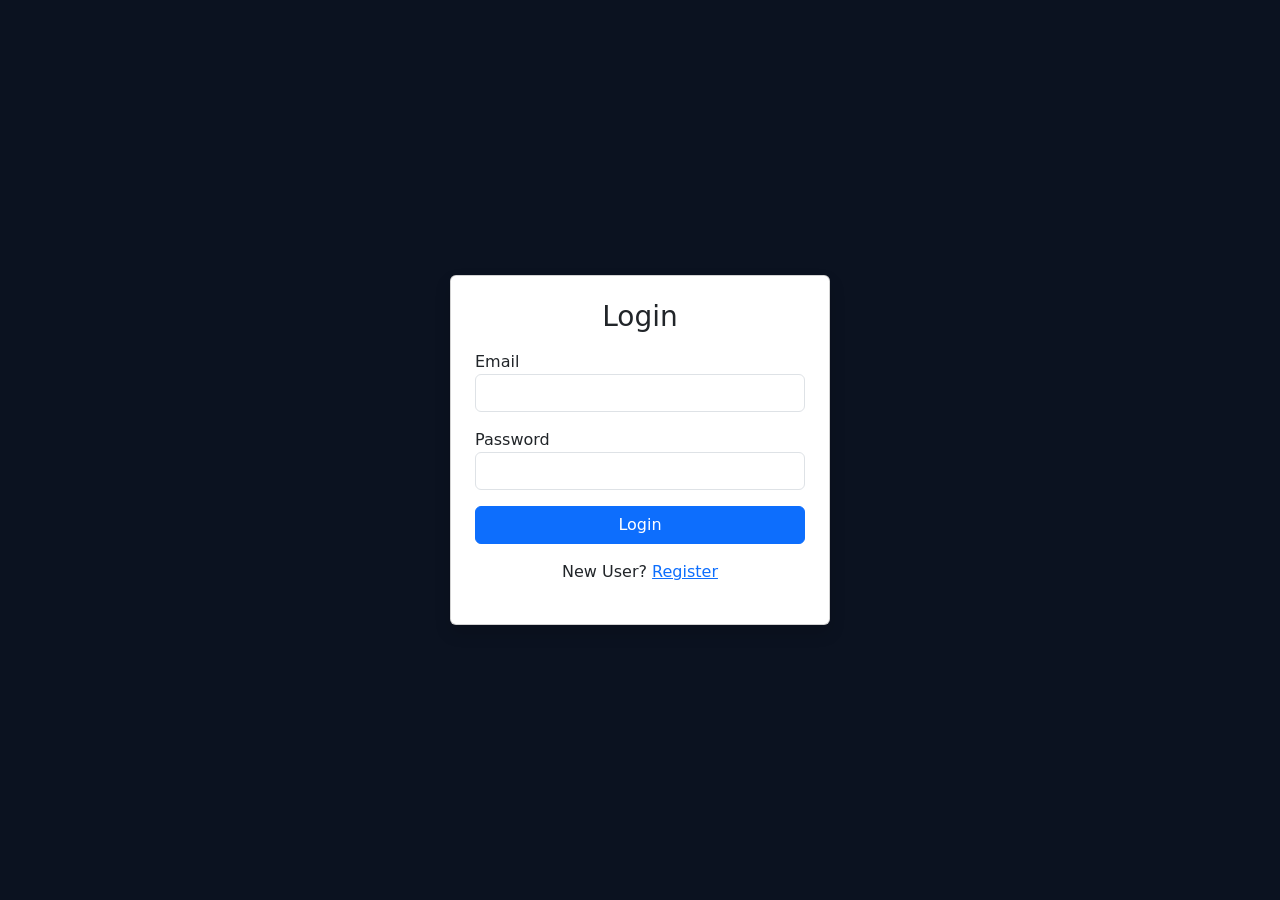
<file: login.html>
<!DOCTYPE html>
<html lang="en">
<head>
<meta charset="UTF-8">
<meta name="viewport" content="width=device-width, initial-scale=1.0">
<title>Login</title>

<link href="https://cdn.jsdelivr.net/npm/bootstrap@5.3.3/dist/css/bootstrap.min.css" rel="stylesheet">

<style>
body{
background:#0b1220;
display:flex;
justify-content:center;
align-items:center;
height:100vh;
}
.card{
width:380px;
}
</style>

</head>

<body>

<div class="card shadow p-4">

<h3 class="text-center mb-3">Login</h3>

<form action="index.html">

<div class="mb-3">
<label>Email</label>
<input type="email" class="form-control" required>
</div>

<div class="mb-3">
<label>Password</label>
<input type="password" class="form-control" required>
</div>

<button class="btn btn-primary w-100">Login</button>

<p class="text-center mt-3">
New User?
<a href="register.html">Register</a>
</p>

</form>

</div>

</body>
</html>
</file>
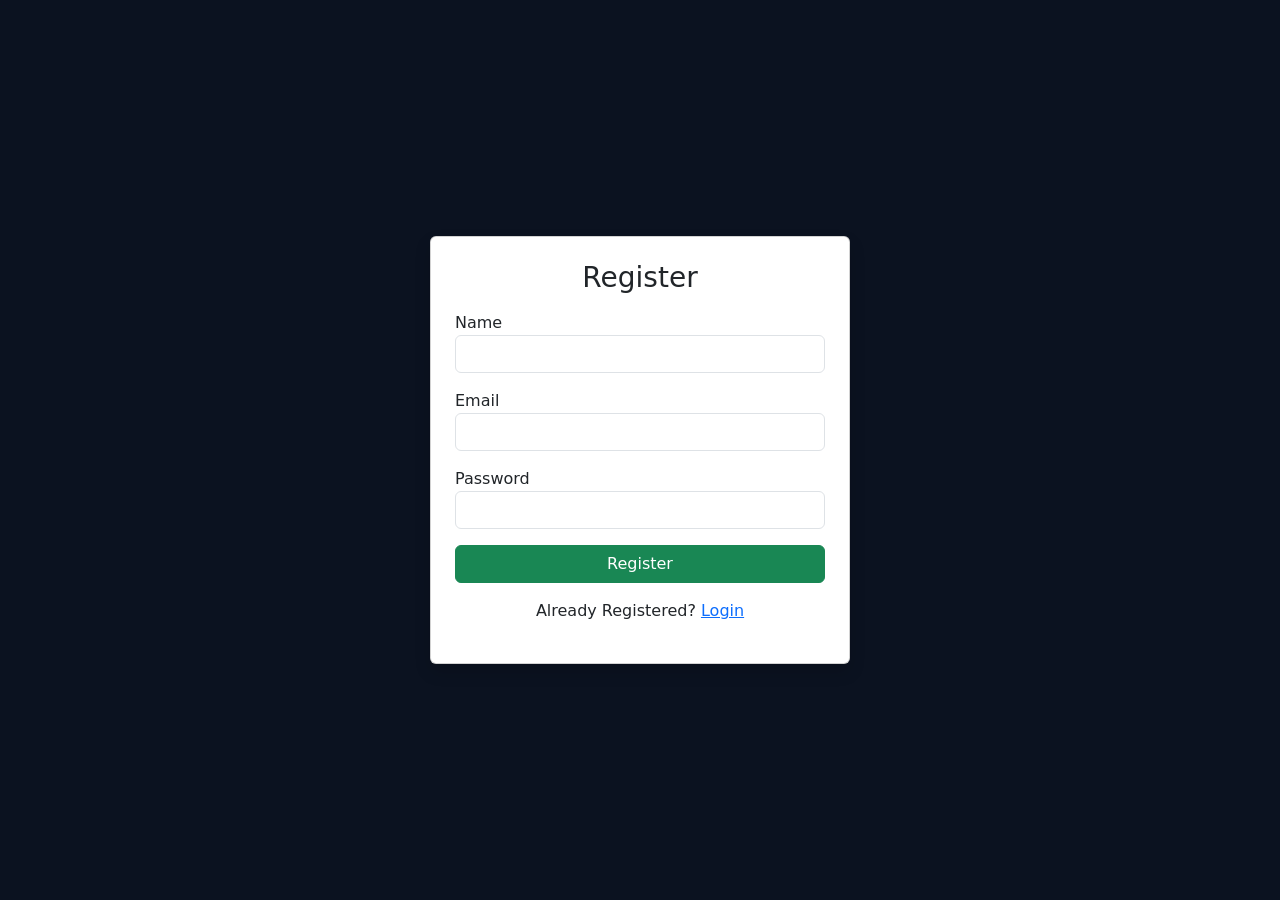
<file: register.html>
<!DOCTYPE html>
<html lang="en">
<head>
<meta charset="UTF-8">
<meta name="viewport" content="width=device-width, initial-scale=1.0">
<title>Register</title>

<link href="https://cdn.jsdelivr.net/npm/bootstrap@5.3.3/dist/css/bootstrap.min.css" rel="stylesheet">

<style>
body{
background:#0b1220;
display:flex;
justify-content:center;
align-items:center;
height:100vh;
}
.card{
width:420px;
}
</style>

</head>

<body>

<div class="card shadow p-4">

<h3 class="text-center mb-3">Register</h3>

<form action="login.html">

<div class="mb-3">
<label>Name</label>
<input type="text" class="form-control" required>
</div>

<div class="mb-3">
<label>Email</label>
<input type="email" class="form-control" required>
</div>

<div class="mb-3">
<label>Password</label>
<input type="password" class="form-control" required>
</div>

<button class="btn btn-success w-100">Register</button>

<p class="text-center mt-3">
Already Registered?
<a href="login.html">Login</a>
</p>

</form>

</div>

</body>
</html>
</file>
